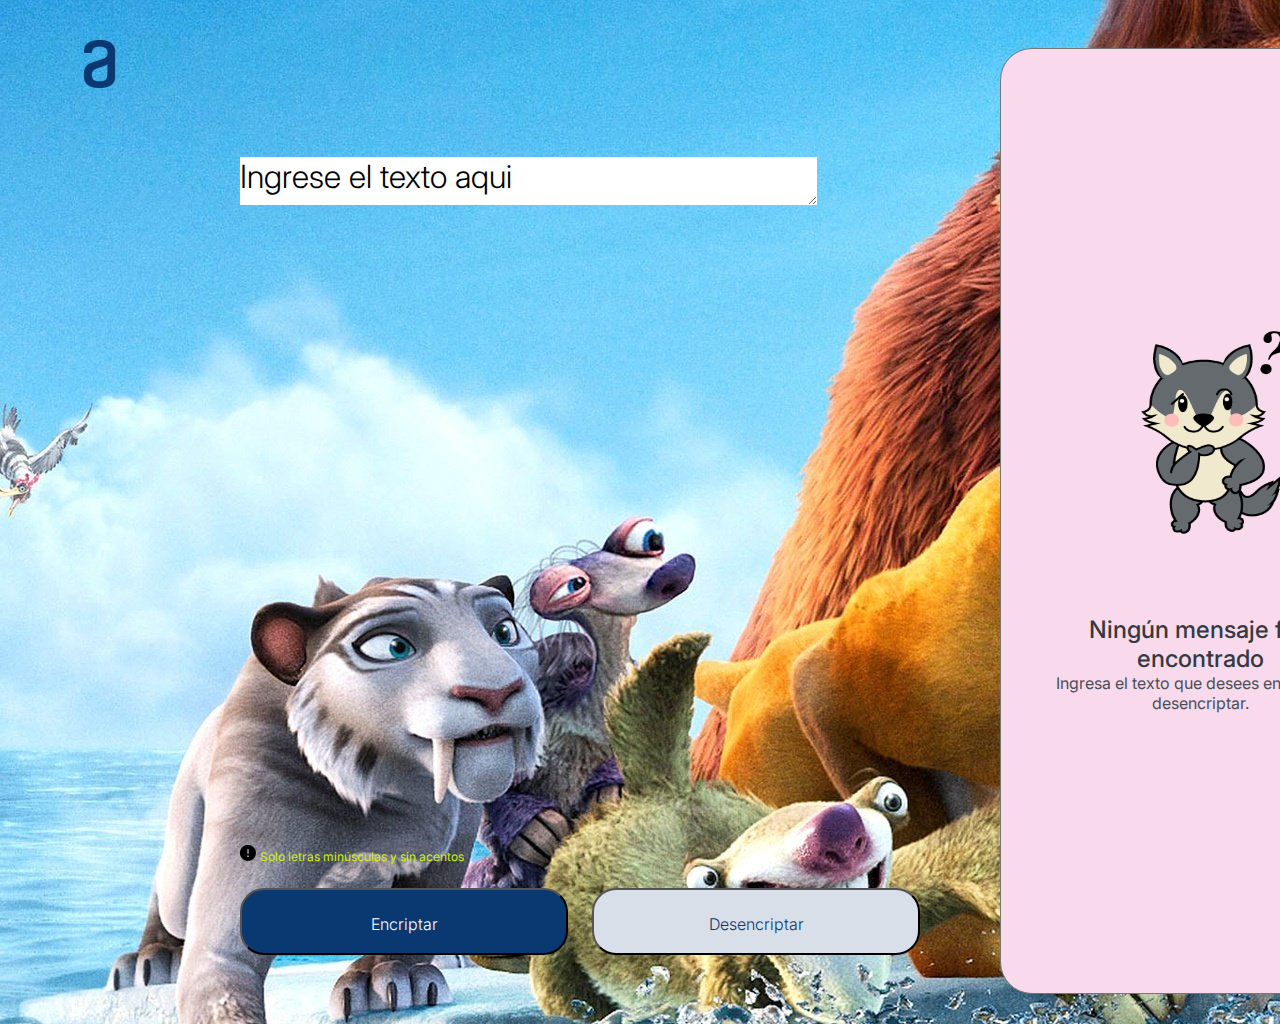
<file: index.html>
<!DOCTYPE html>
<html lang="en">
<head>
    <meta charset="UTF-8">
    <meta name="viewport" content="width=device-width, initial-scale=1.0">
    <title>Encriptador de texto</title>
    <link rel="stylesheet" href="style.css">
</head>
<body>
    <header></header>
    <main class="pantalla__main">
        <section class="escritorio__seccion">

            <img class="logo" src="img/Logo.png">
            
        <section class="seccion_rectangulo">

            <textarea class="rectangulo" src="img/Rectangle 1.png"> </textarea>
            <img class="muneco" src="img/loboGuia.png">

            <div class="mensaje">
                <p class="mensajeTitulo">Ningún mensaje fue encontrado</p>
                <p class="mensajeParrafo">Ingresa el texto que desees encriptar o desencriptar.</p>
            </div>

        </section>

            <textarea class="textoIngresado">Ingrese el texto aqui</textarea>
            
            <div class="advertencia">
                <img class="advertenciaImg" src="img/exclamation.png">
                <p class="advertenciaTex">Solo letras minúsculas y sin acentos</p>
            </div>

            <div class="botonesEncri">
                 <button class="botonAccionOn">Encriptar</button>
                 <button class="botonAccionOff">Desencriptar</button>
            </div>

        </section> 

    </main>  
     
    <footer></footer>
</body>
</html>
</file>
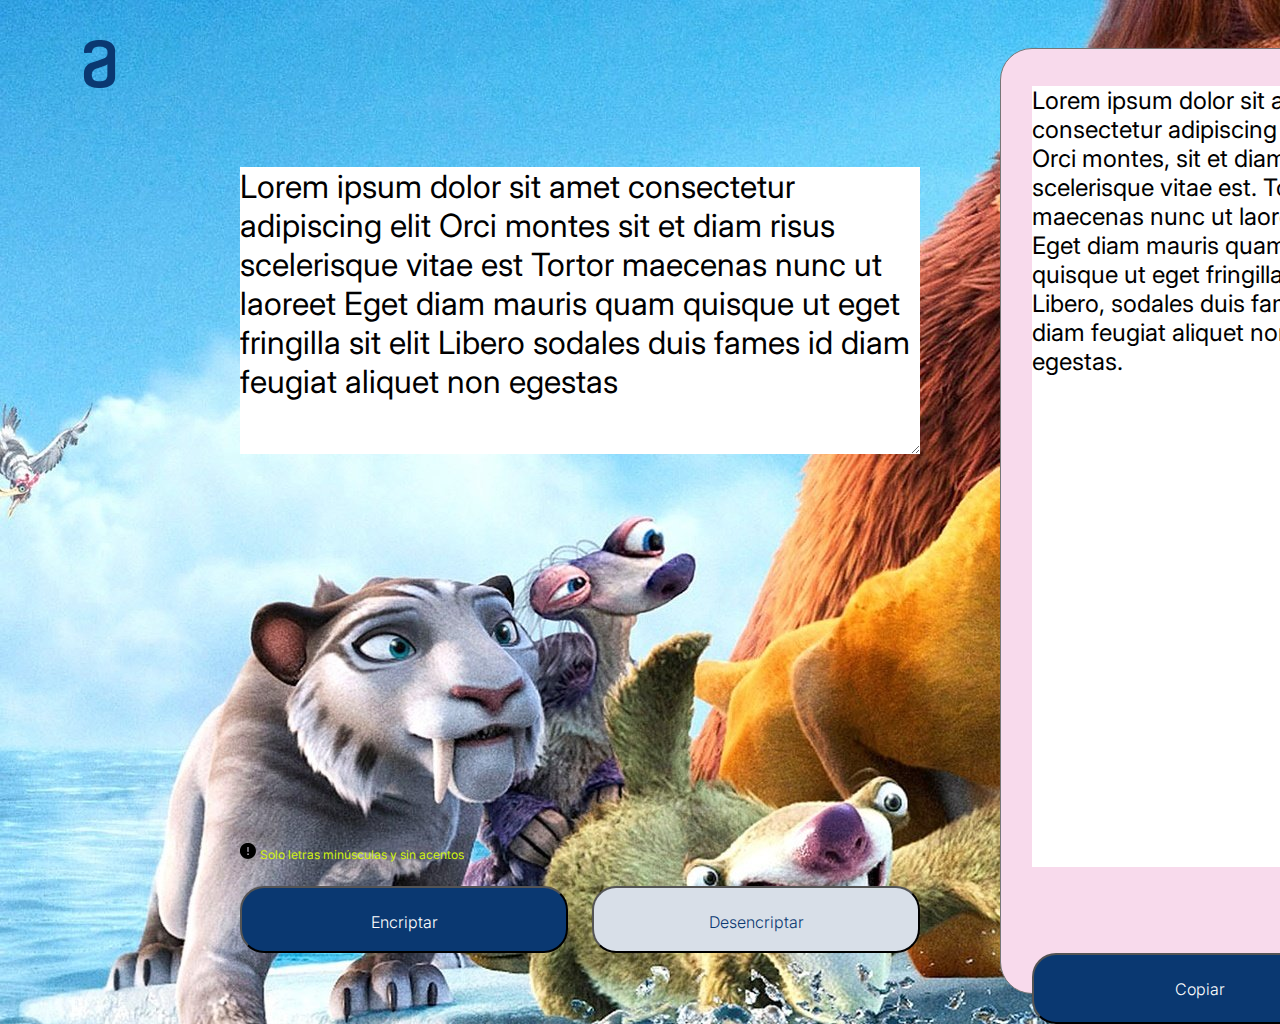
<file: about.html>
<!DOCTYPE html>
<html lang="en">
<head>
    <meta charset="UTF-8">
    <meta name="viewport" content="width=device-width, initial-scale=1.0">
    <title>Encriptador de texto</title>
    <link rel="stylesheet" href="style.css">
</head>
<body>
    <header></header>
    <main class="pantalla__main">

        <section class="escritorio__seccion">
            <img class="logo" src="img/Logo.png">   

            <section class="seccion_rectangulo">

                <textarea class="rectangulo" >  </textarea>
                <textarea class="rec_peque">Lorem ipsum dolor sit amet, consectetur adipiscing elit. Orci montes, sit et diam risus scelerisque vitae est. Tortor maecenas nunc ut laoreet. Eget diam mauris quam quisque ut eget fringilla sit elit. Libero, sodales duis fames id diam feugiat aliquet non egestas.</textarea>

           

            </section>

            <textarea class="textoIngresadoAbout">Lorem ipsum dolor sit amet consectetur adipiscing elit Orci montes sit et diam risus scelerisque vitae est Tortor maecenas nunc ut laoreet Eget diam mauris quam quisque ut eget fringilla sit elit Libero sodales duis fames id diam feugiat aliquet non egestas</textarea>
           
                <div class="advertencia_about">
                    <img class="advertenciaImg" src="img/exclamation.png">
                    <p class="advertenciaTex">Solo letras minúsculas y sin acentos</p>
                </div>

                <div class="botonesEncri">
                    <button class="botonAccionOn">Encriptar</button>
                    <button class="botonAccionOff">Desencriptar</button>
                    
                </div>
                <button class="botonAccionCopi">Copiar</button>
                
        </section> 
       
    </main>
    <footer></footer>
</body>
</html>
</file>
<file: style.css>
@import url('https://fonts.googleapis.com/css2?family=Krona+One&family=Montserrat:ital,wght@0,100..900;1,100..900&display=swap');
@import url('https://fonts.googleapis.com/css2?family=Inter:wght@100..900&display=swap');

:root{
    --color-primario:#000000;
    --color-secundario:#ffffff;
    --color-terciario: #0A3871;
    --color-titulo:#343A40;
    --color-parrafo:#495057;
    --color-botonOff:#D8DFE8;
    --color-texarea:rgb(248, 218, 236);
    --color-texPeque: antiquewhite;
    --color-advertencia:hsl(69, 90%, 50%);

    --fuente-Inter:"Inter", sans-serif;
}

*{
    padding: 0%;
    margin: 0%;
}
body{
    background-color: var(--color-secundario);
    color:var(--color-primario);
    height: 100vh;
    box-sizing: border-box;

}
.pantalla__main{
    display: flex;
    align-items: center; 
    justify-content: space-between;   
    margin: 0%;
       
    gap: 80%;
}
.escritorio__seccion{
    display: flex;
    flex-direction: column;
    /*background-color:#a6b0d4; */
    background-image: url("img/bestias-de-la-edad-de-hielo-4.jpg");
    width:1440px; 
    height:1024px;

}
/*@@@@@@@@@@@@@@@@@@@@@@@@@@@@@@@@@@@@@@@@*/
.logo{
    width: 120px;
    height: 48px;    
    margin-left: 40px;  
    margin-top: 40px;

}
/*@@@@@@@@@@@@@@@@@@@@@@@@@@@@@@@@@@@@@@@@@@*/
.seccion_rectangulo{
    display: flex;
    flex-direction: column;
   
}
.rectangulo{
   background-color:  var(--color-texarea);
    width:400px;
    height:944px;
    border-radius: 32px;  
    gap: 80px;
    margin-left: 1000px;  
    margin-top: -40px;  

}
.rec_peque{
    color: var(--color-texPeque);
    width:336px;
    height:781px;
    margin-left: 1032px;  
    margin-top: -908px; 
    font-size: 24px;
    font-weight: 400; 
    font-family:var(--fuente-Inter);
    background-color:var(--color-secundario);
    color: var(--color-primario); 
    border: none;
}
/*&&&&&&&&&&&&&&&&&&&&&&&&&&&&&&&&&&&&&&&&&&&&*/
.muneco{
    width: 336px;
    height: 304px;
    margin-left: 1032px;  
    margin-top: -715px;/*115*/
       
}
/*@@@@@@@@@@@@@@@@@@@@@@@@@@@@@@@@@@@@@@@@@@@@@@@@@@@*/

.mensaje{
    width: 336px;
    height: 122px;  
    gap: 16px;
    text-align: center;
    margin-left: 1032px;  
    margin-top: 32px;/*32*/
     
}

.mensajeTitulo{
    font-size: 24px;
    font-family: var(--fuente-Inter);
    font-weight: 500;
    color: var(--color-titulo); 
     
}
.mensajeParrafo{
    font-size: 16px;
    font-family: var(--fuente-Inter);
    font-weight: 400;
    color: var(--color-parrafo);
   
}

/*&&&&&&&&&&&&&&&&&&&&&&&&&&&&&&&&&&&&&&&&&*/
.textoIngresado{
    width: 577px;
    height: 48px;
    font-size: 32px;
    font-weight: 300; 
    font-family: var(--fuente-Inter);
    background-color:var(--color-secundario);
    color:var(--color-primario); 
    border: none;
    margin-left: 240px;  
    margin-top: -580px;/*520*/
}
/*&&&&&&&&&&&&&&&&&&&&&&&&&&&&&&&&&&&&&&&&&*/
.textoIngresadoAbout{
    width: 680px;
    height: 288px;
    font-size: 32px;
    font-weight: 400; 
    font-family: var(--fuente-Inter);
    background-color:var(--color-secundario);
    color: var(--color-primario); 
    border: none;
    margin-left: 240px;  
    margin-top: -700px;/*-580*/
}
/*@@@@@@@@@@@@@@@@@@@@@@@@@@@@@@@@@@@@@@@@*/
.advertencia{
    display: inline-block;
    width: 229px;
    height: 18px;
    align-items: stretch;
    margin-left: 240px;
    margin-top:640px ;/*71px  596*/

}
.advertencia_about{
    display: inline-block;
    width: 229px;
    height: 18px;
    align-items: stretch;
    margin-left: 240px;
    margin-top:389px ;/*71px 389*/
}

.advertenciaImg{
    display: inline-block;
    width: 16px;
    height: 16px;

}
.advertenciaTex{
    display: inline-block;
    font-size: 12px;   
    font-weight: 400;
    font-family: var(--fuente-Inter);
    color: var(--color-advertencia);
}
/*@@@@@@@@@@@@@@@@@@@@@@@@@@@@@@@@@@@@@@@@@@@@*/

.botonesEncri{
    display: flex;
    justify-content: space-between;
    width: 680px;
    height: 67px;
    margin-left: 240px;
    margin-top: 25px;
}
.botonAccionOn{
    width: 328px;
    border-radius: 24px; 
    gap: 24px;
    text-align: center; 
    background-color:var(--color-terciario) ;
    color: var(--color-secundario);
    font-size: 16px;
    font-family: var(--fuente-Inter);
    font-weight: 300;
    padding: 23.5px 0;
}
.botonAccionOff{
    width: 328px;
    border-radius: 24px; 
    text-align: center;
    background-color:var(--color-botonOff) ;
    color:var(--color-terciario);
    font-size: 16px;
    font-family: var(--fuente-Inter);
    font-weight: 300;
    padding: 23.5px 0;
}

.botonAccionCopi{
    width: 336px;
    border-radius: 24px; 
    gap: 40px;
    text-align: center; 
    background-color:var(--color-terciario) ;
    color: var(--color-secundario);
    font-size: 16px;
    font-family: var(--fuente-Inter);
    font-weight: 300;
    padding: 23.5px 0;
    margin-left: 1032px;
</file>
